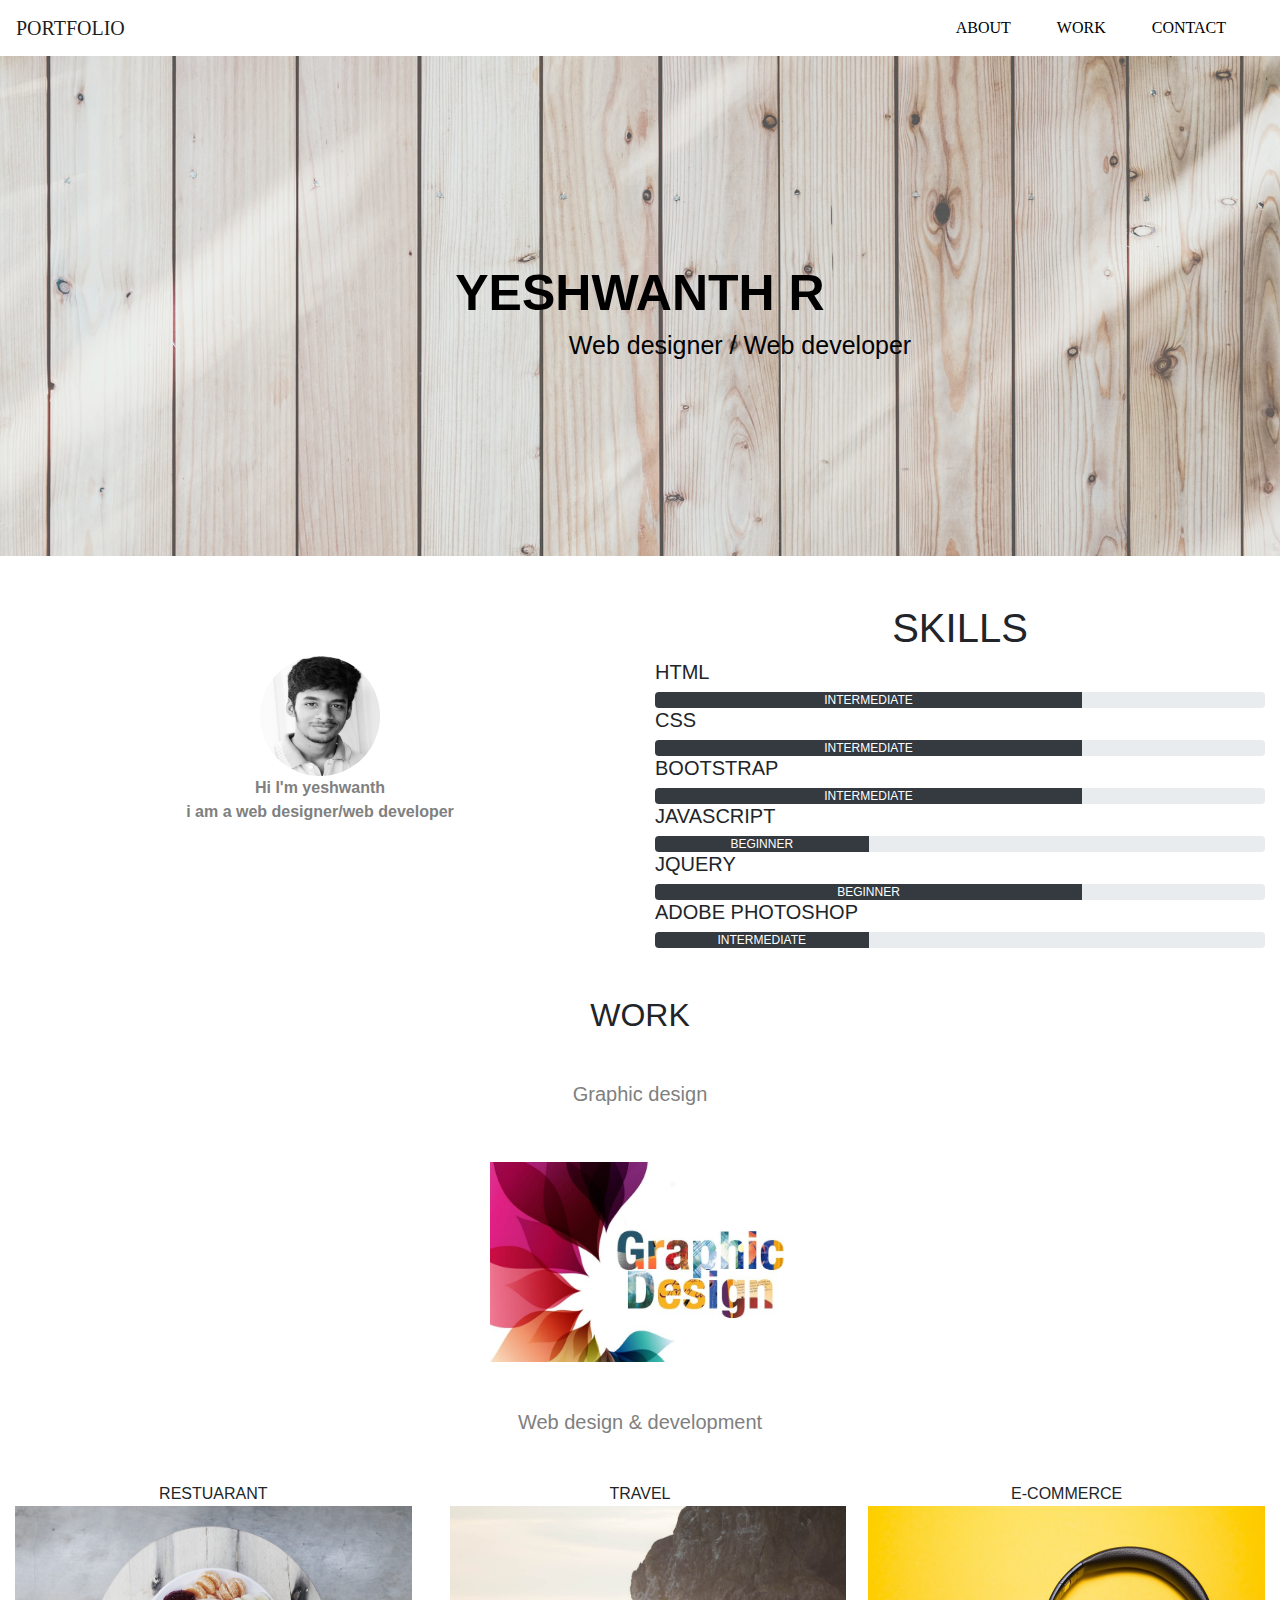
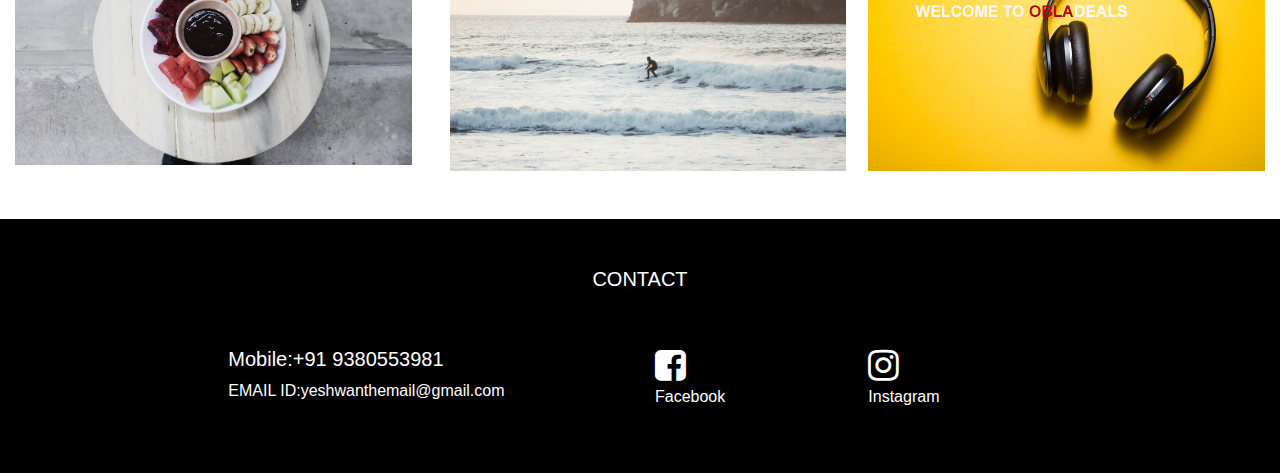
<file: index.html>
<!doctype html>
<html>
<head>
<meta charset="utf-8">
<title>Untitled Document</title>
<meta name="viewport" content="width=device-width, initial-scale=1.0">
<link rel="stylesheet" href="https://maxcdn.bootstrapcdn.com/bootstrap/4.0.0/css/bootstrap.min.css" integrity="sha384-Gn5384xqQ1aoWXA+058RXPxPg6fy4IWvTNh0E263XmFcJlSAwiGgFAW/dAiS6JXm" crossorigin="anonymous">
<script src="https://code.jquery.com/jquery-3.2.1.slim.min.js" integrity="sha384-KJ3o2DKtIkvYIK3UENzmM7KCkRr/rE9/Qpg6aAZGJwFDMVNA/GpGFF93hXpG5KkN" crossorigin="anonymous"></script>
<script src="https://maxcdn.bootstrapcdn.com/bootstrap/4.0.0/js/bootstrap.min.js" integrity="sha384-JZR6Spejh4U02d8jOt6vLEHfe/JQGiRRSQQxSfFWpi1MquVdAyjUar5+76PVCmYl" crossorigin="anonymous"></script>
<link href="style.css"  type="text/css" rel="stylesheet">
<link href="https://fonts.googleapis.com/css?family=Fredericka+the+Great&display=swap" rel="stylesheet">
<link rel="stylesheet" href="https://cdnjs.cloudflare.com/ajax/libs/font-awesome/4.7.0/css/font-awesome.min.css">
	</head>
<body>
<nav class="navbar navbar-expand-md  navbar-light">
  <!-- Brand -->
  <a class="navbar-brand" href="#">PORTFOLIO</a>

  <!-- Toggler/collapsibe Button -->
  <button class="navbar-toggler" type="button" data-toggle="collapse" data-target="#collapsibleNavbar">
    <span class="navbar-toggler-icon"></span>
  </button>

  <!-- Navbar links -->
  <div class="collapse navbar-collapse justify-content-end" id="collapsibleNavbar">
    <ul class="navbar-nav">
      <li class="nav-item">
        <a class="nav-link" href="#about">ABOUT</a>
      </li>
      <li class="nav-item">
        <a class="nav-link" href="#work1">WORK</a>
      </li>
	<li class="nav-item">
        <a class="nav-link" href="#footer">CONTACT</a>
      </li>
    </ul>
  </div>
</nav>
<div id="home"  class="container-fluid">
<p class="text-center name">YESHWANTH R</p>
<p class="text-center" id="work">Web designer / Web developer</p>
</div>
<div id="about" class="container-fluid">

<div class="row">
	<div class="col-sm-6 text-center">
    <img class="rounded-circle me" src="image/yeshwanth.jpg" width="120" height="120" alt=""/>
	<p id="about1">Hi I'm yeshwanth <br> i am a web designer/web developer</p>
	</div>

<div class="col-sm-6">
<h1 class="text-center mt-5">SKILLS</h1>
<h5>HTML</h5>
<div class="progress">
    <div class="progress-bar  bg-dark" style="width:70%">INTERMEDIATE</div>
  </div>
	<h5>CSS</h5>
	<div class="progress">
    <div class="progress-bar bg-dark" style="width:70%">INTERMEDIATE</div>
  </div>
	<h5>BOOTSTRAP</h5>
	<div class="progress">
    <div class="progress-bar  bg-dark" style="width:70%">INTERMEDIATE</div>
  </div>
	<h5>JAVASCRIPT</h5>
	<div class="progress">
    <div class="progress-bar  bg-dark" style="width:35%">BEGINNER</div>
  </div>
	<h5>JQUERY</h5>
	<div class="progress">
    <div class="progress-bar  bg-dark" style="width:70%">BEGINNER</div>
  </div>

	<h5> ADOBE PHOTOSHOP</h5>
	<div class="progress">
    <div class="progress-bar bg-dark" style="width:35%">INTERMEDIATE</div>
  </div>


	</div>
  </div>
</div>
<div id="work1" class="container-fluid pt-5">
<h2 class="text-center">WORK</h2>

<div class="text-center  mt-5">
<h5 id="gd">Graphic design</h5>
	 <a href="portfolio/GRAPHIC.pdf"><img class="mt-5" src="image/Graphic-_Design.jpg" width="300" height="200"  alt=""/> </a> </div>
	<h5 id="wdd" class="text-center mt-5">Web design  & development </h5>
	</div>
	<div class="container-fluid mt-5">
	<div class="row">
	<div class="col-sm-4 text-center">
		RESTUARANT
	  <a href="web portfolio/index.html"><img class="img-fluid" src="web portfolio/image/background2.jpg"  alt=""/></a> </div>
	<div class="col-sm-4 text-center">
	TRAVEL
	<a href="web portfolio2/index.html">
		<img src="web portfolio2/image/pic.jpg"  class="img-fluid ml-2" alt=""/></a> </div>
		
	<div class="col-sm-4 text-center">
	E-COMMERCE
       <a href="web portfolio3/index.html">
		   <img src="web portfolio3/image/carousel21.jpg" class="img-fluid"  alt=""/></a> </div>
	</div>
</div>
<div id="footer" class="container-fluid pt-5  mt-5 pb-5">
<h5 class="text-center">CONTACT</h5>
<div class="row pt-5 ">
<div class="col-sm-2">
</div>
	<div class="col-sm-3">
	<h5>Mobile:+91 9380553981</h5>
	<p>EMAIL ID:yeshwanthemail@gmail.com</p>
	</div>
	<div class="col-sm-1">
</div>
<div class="col-sm-2 ">
<a href="https://www.facebook.com/yeshwanth.yesh7777"><i class="fa fa-facebook-square" style="font-size:36px"></i><p>Facebook</p></a>
</div>
<div class="col-sm-2">
<a href="https://www.instagram.com/yeshwanth_insta/?hl=en"><i class="fa fa-instagram" style="font-size:36px"></i>
<p>Instagram</p></a>
	</div>
	</div>
	</div>
</body>
</html>
</file>
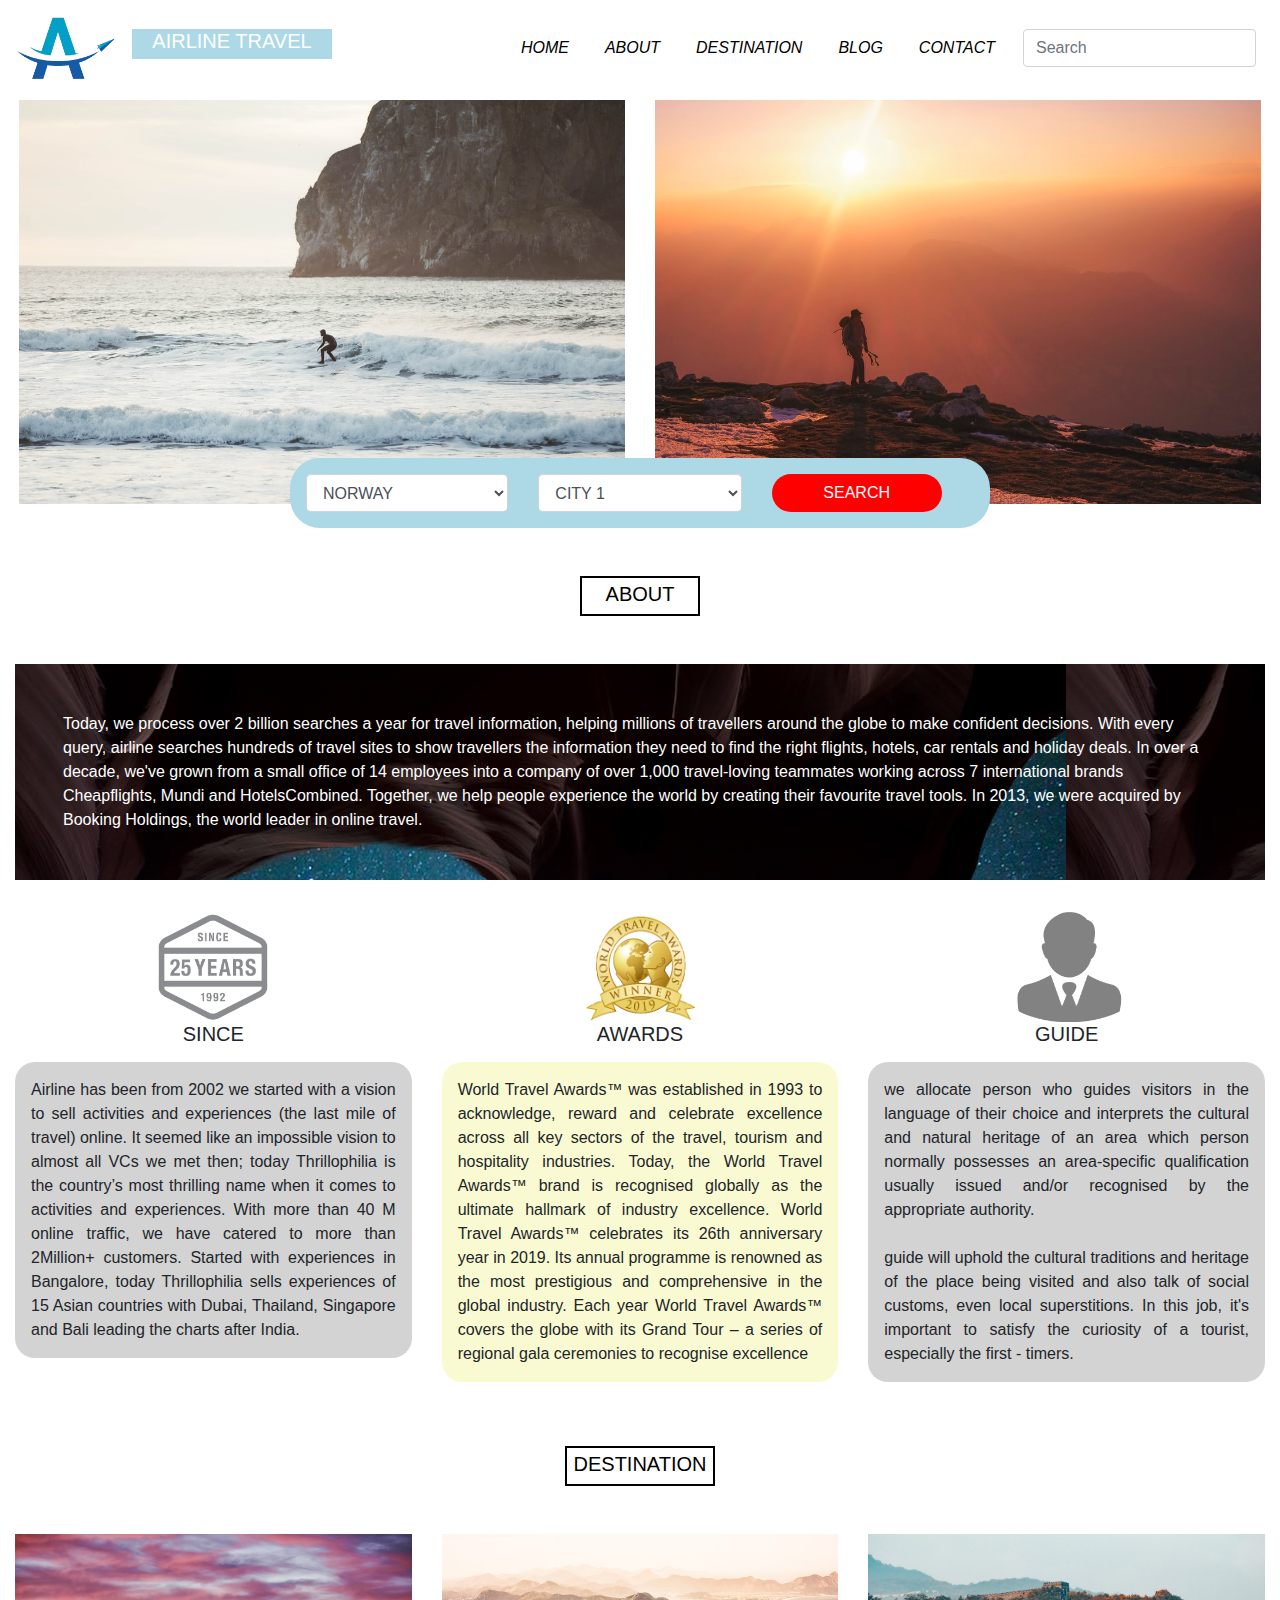
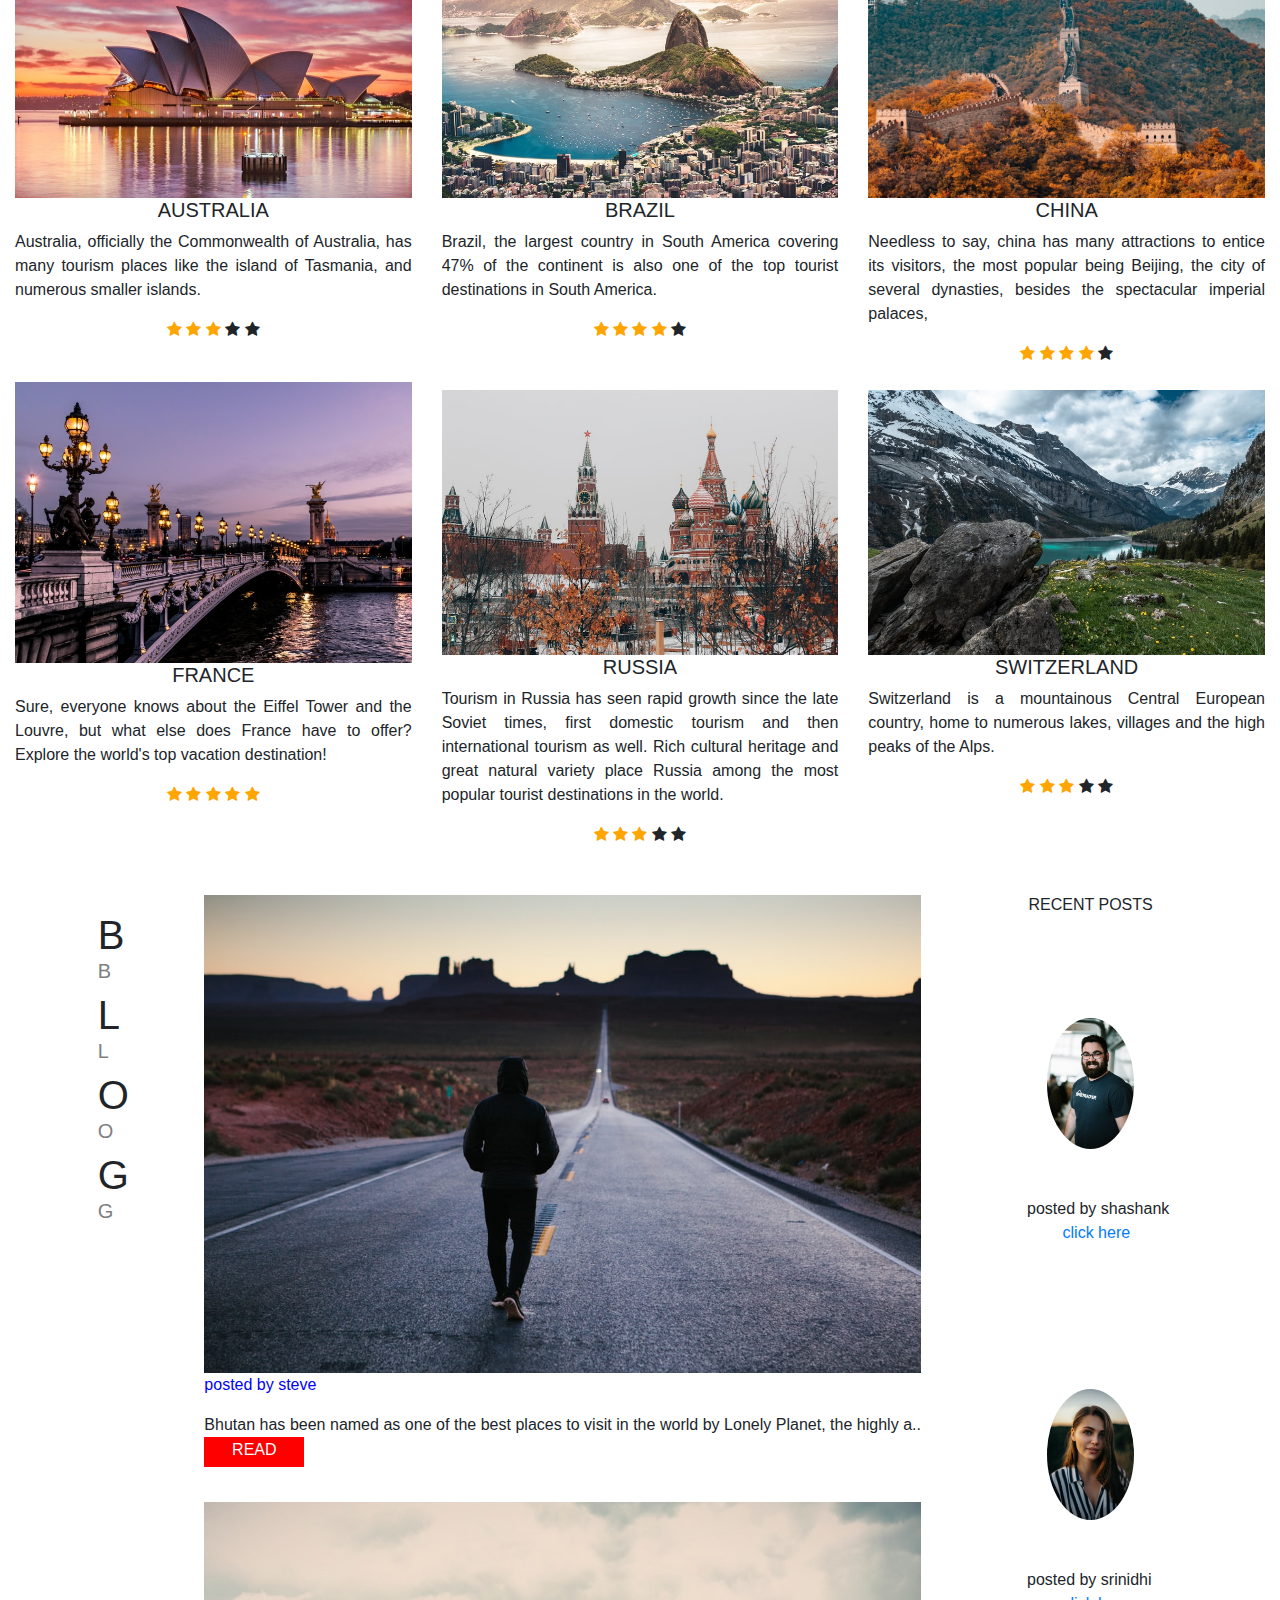
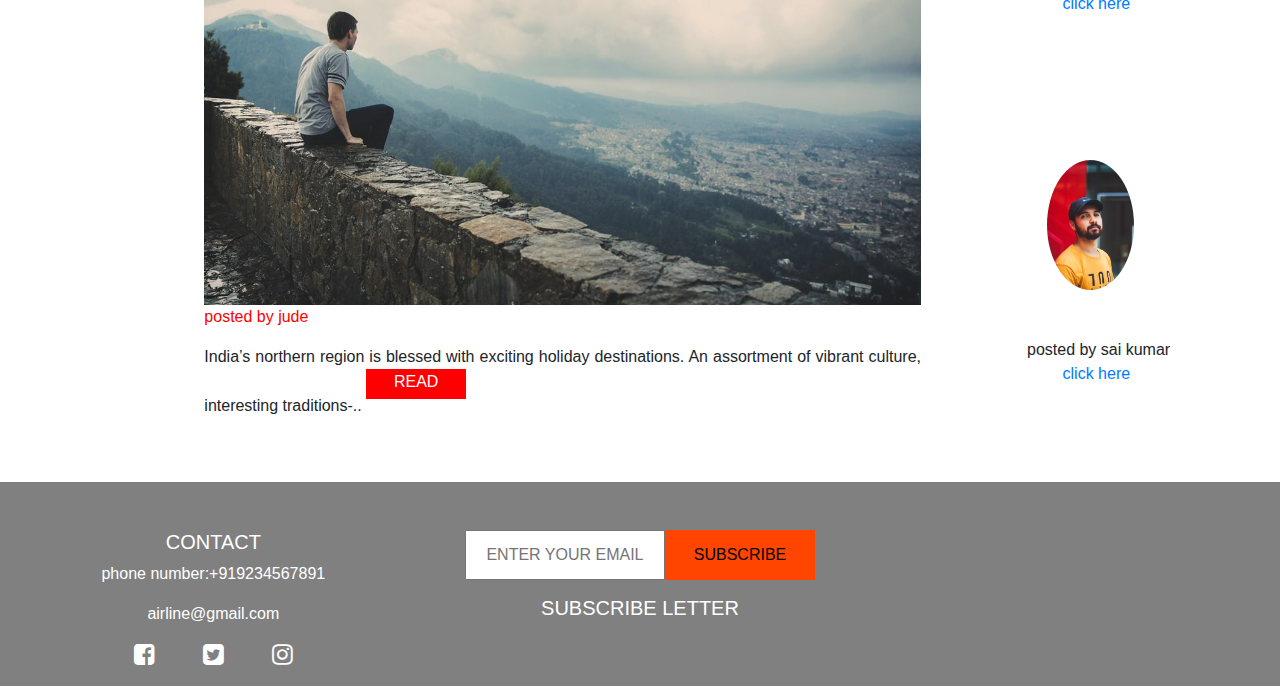
<file: web portfolio2/index.html>
<!doctype html>
<html>
<head>
<meta charset="utf-8">
<title>Untitled Document</title>
<meta name="viewport" content="width=device-width, initial-scale=1.0">
  
 <link rel="stylesheet" href="https://stackpath.bootstrapcdn.com/bootstrap/4.4.1/css/bootstrap.min.css" integrity="sha384-Vkoo8x4CGsO3+Hhxv8T/Q5PaXtkKtu6ug5TOeNV6gBiFeWPGFN9MuhOf23Q9Ifjh" crossorigin="anonymous">
<link rel="stylesheet" href="https://cdnjs.cloudflare.com/ajax/libs/font-awesome/4.7.0/css/font-awesome.min.css">
<script src="https://code.jquery.com/jquery-3.4.1.slim.min.js" integrity="sha384-J6qa4849blE2+poT4WnyKhv5vZF5SrPo0iEjwBvKU7imGFAV0wwj1yYfoRSJoZ+n" crossorigin="anonymous"></script>
<script src="https://stackpath.bootstrapcdn.com/bootstrap/4.4.1/js/bootstrap.min.js" integrity="sha384-wfSDF2E50Y2D1uUdj0O3uMBJnjuUD4Ih7YwaYd1iqfktj0Uod8GCExl3Og8ifwB6" crossorigin="anonymous"></script>
	<link href="style.css" type="text/css" rel="stylesheet">
</head>

<body>
<nav id="navbar" class="navbar navbar-expand-md navbar-light">

  <a class="navbar-brand" href="#"><img src="image/3.png" width="100" height="70"></a>
  <a class="navbar-brand" href="#"><h5 id="caption2" class="text-center mx-auto">AIRLINE TRAVEL</h5>	</a>
  <button class="navbar-toggler" type="button" data-toggle="collapse" data-target="#collapsibleNavbar">
    <span class="navbar-toggler-icon"></span>
  </button>

  <div class="collapse navbar-collapse justify-content-end" id="collapsibleNavbar">
    <ul class="navbar-nav ">
      <li class="nav-item">
        <a class="nav-link" href="#">HOME</a>
      </li>
      <li class="nav-item">
        <a class="nav-link" href="#about">ABOUT</a>
      </li>
      <li class="nav-item">
        <a class="nav-link" href="#destination">DESTINATION</a>
      </li>    
	  <li class="nav-item">
        <a class="nav-link" href="#blog">BLOG</a>
      </li>
      <li class="nav-item">
        <a class="nav-link" href="#footer">CONTACT</a>
      </li>
    </ul>
	  <form class="form-inline" action="#">
    <input class="form-control mr-sm-2" type="text" placeholder="Search">
  </form>
  </div>  
</nav>

<div  class="row m-1">
<div id="div1" class="col-sm-6  ">
<img class="img-fluid" src="image/pic.jpg">
	</div>
<div id="div2" class="col-sm-6">
<img class="img-fluid" src="image/pic2.jpg">
</div>
</div>
<div id="placesearch" class="container-fluid">
<div class="row pt-3">
<div class="col-sm-4 pl-3">
<form action="/action_page.php">
    <div class="form-group">
    
      <select class="form-control" id="sel1" name="sellist1">
        <option>NORWAY</option>
        <option>NETHERLAND</option>
        <option>INDIA</option>
        <option>NEW ZEALEAND</option>
      </select>
	
	</div>
	</form>
	</div>

<div class="col-sm-4">
<form action="/action_page.php">
    <div class="form-group ">
      
      <select class="form-control " id="sel2" name="sellist1">
        <option>CITY 1</option>
        <option>CITY 2</option>
        <option>CITY 3</option>
        <option>CITY 4</option>
      </select>
	
	</div>
	</form>
	</div>
<div class="col-sm-4 ">
<form action="/action_page.php">
   <button id="btn">SEARCH</button>
	</form>
	</div>
	</div>
	</div>
<div id="about" class="container-fluid mt-5">
	<h5 id="caption3" class="pt-1 text-center mx-auto">ABOUT</h5>
	</div>
<div class="container-fluid">
<p id="about1" class=" mt-5 p-5">Today, we process over 2 billion searches a year for travel information, helping millions of travellers around the globe to make confident decisions. With every query, airline searches hundreds of travel sites to show travellers the information they need to find the right flights, hotels, car rentals and holiday deals.

In over a decade, we've grown from a small office of 14 employees into a company of over 1,000 travel-loving teammates working across 7 international brands Cheapflights, Mundi and HotelsCombined. Together, we help people experience the world by creating their favourite travel tools.

In 2013, we were acquired by Booking Holdings, the world leader in online travel.</p>
</div>
<div class="container-fluid text-center">
<div class="row pt-3">
<div class="col-sm-4">
<img src="image/since1.png" width="110" height="110">
<h5>SINCE</h5>
<p id="since" class="text-justify mt-3 p-3">Airline has been from 2002 we started with a vision to sell activities and experiences (the last mile of travel) online. It seemed like an impossible vision to almost all VCs we met then; today Thrillophilia is the country’s most thrilling name when it comes to activities and experiences. With more than 40 M online traffic, we have catered to more than 2Million+ customers. Started with experiences in Bangalore, today Thrillophilia sells experiences of 15 Asian countries with Dubai, Thailand, Singapore and Bali leading the charts after India.</p>
</div>

<div class="col-sm-4">
<img src="image/awards.png"  width="110" height="110">
<h5>AWARDS</h5>
<p id="awards" class="text-justify mt-3 p-3">World Travel Awards™ was established in 1993 to acknowledge, reward and celebrate excellence across all key sectors of the travel, tourism and hospitality industries. Today, the World Travel Awards™ brand is recognised globally as the ultimate hallmark of industry excellence.

World Travel Awards™ celebrates its 26th anniversary year in 2019. Its annual programme is renowned as the most prestigious and comprehensive in the global industry. Each year World Travel Awards™ covers the globe with its Grand Tour – a series of regional gala ceremonies to recognise excellence 


 </p>
</div>
<div class="col-sm-4">
<img src="image/person.png"  width="110"  height="110">
<h5>GUIDE</h5>
<p id="person" class="text-justify mt-3 p-3" >we allocate person who guides visitors in the language of their choice and interprets the cultural and natural heritage of an area which person normally possesses an area-specific qualification usually issued and/or recognised by the appropriate authority.<br><br>guide will uphold the cultural traditions and heritage of the place being visited and also talk of social customs, even local superstitions. In this job, it's important to satisfy the curiosity of a tourist, especially the first - timers.</p>
</div>
</div>
	
	</div>
<div id="destination" class="container-fluid mt-5">
  <h5 id="caption4" class="pt-1 text-center mx-auto">DESTINATION</h5>
</div>
<div class="container-fluid mt-5">
<div class="row text-center">
<div class="col-sm-4">
<img class="img-fluid" src="image/australia.jpg" alt="">
<h5>AUSTRALIA</h5>
<p class="text-justify">Australia, officially the Commonwealth of Australia, has many tourism places like the island of Tasmania, and numerous smaller islands. </p>
<span class="fa fa-star checked"></span>
<span class="fa fa-star checked"></span>
<span class="fa fa-star checked"></span>
<span class="fa fa-star "></span>
<span class="fa fa-star "></span>
</div>
<div class="col-sm-4">
<img class="img-fluid" src="image/brazil.jpg" alt="">
<h5>BRAZIL</h5>
<p class="text-justify">Brazil, the largest country in South America covering 47% of the continent is also one of the top tourist destinations in South America. </p>
<span class="fa fa-star checked"></span>
<span class="fa fa-star checked"></span>
<span class="fa fa-star checked"></span>
<span class="fa fa-star checked "></span>
<span class="fa fa-star "></span>

</div>
<div class="col-sm-4">
<img class="img-fluid" src="image/china.jpg" alt="">
<h5>CHINA</h5>
<p class="text-justify">Needless to say, china has many attractions to entice its visitors, the most popular being Beijing, the city of several dynasties, besides the spectacular imperial palaces,</p>
<span class="fa fa-star checked"></span>
<span class="fa fa-star checked"></span>
<span class="fa fa-star checked"></span>
<span class="fa fa-star checked "></span>
<span class="fa fa-star "></span>
</div>
</div>
<div class="row text-center pt-3">
<div class="col-sm-4">
<img class="img-fluid " src="image/france.jpg" alt="">
<h5>FRANCE</h5>
<p class="text-justify">Sure, everyone knows about the Eiffel Tower and the Louvre, but what else does France have to offer? Explore the world's top vacation destination!</p>
<span class="fa fa-star checked"></span>
<span class="fa fa-star checked"></span>
<span class="fa fa-star checked"></span>
<span class="fa fa-star checked"></span>
<span class="fa fa-star checked"></span>
</div>
<div class="col-sm-4">
<img class="img-fluid mt-2" src="image/russia.jpg" alt="">
<h5>RUSSIA</h5>
<p class="text-justify">Tourism in Russia has seen rapid growth since the late Soviet times, first domestic tourism and then international tourism as well. Rich cultural heritage and great natural variety place Russia among the most popular tourist destinations in the world. </p>
<span class="fa fa-star checked"></span>
<span class="fa fa-star checked"></span>
<span class="fa fa-star checked"></span>
<span class="fa fa-star "></span>
<span class="fa fa-star "></span>
</div>
<div class="col-sm-4">
<img class="img-fluid mt-2" src="image/switzerland.jpg" alt="">
<h5>SWITZERLAND</h5>
<p class="text-justify">Switzerland is a mountainous Central European country, home to numerous lakes, villages and the high peaks of the Alps.</p>
<span class="fa fa-star checked"></span>
<span class="fa fa-star checked"></span>
<span class="fa fa-star checked"></span>
<span class="fa fa-star "></span>
<span class="fa fa-star "></span>
</div>
</div>
</div>
<div id="blog" class="container-fluid">
<div class="row pt-5 justify-content-center">
<div class="col-sm-1 pr-5">
<p>
<h1>B<span><h5>B</h5></span></h1>
<h1>L<span><h5>L</h5></span> </h1>
<h1>O <span><h5>O</h5></span></h1>
<h1>G <span><h5>G</h5></span></h1>
	</p>
</div>
<div class="col-sm-7">
  <img class="img-fluid" src="image/blog1.jpg" width="1050" height="700" alt=""/> 
  <p style="color:blue;">posted by steve</p>
  <p class="text-justify">Bhutan has been named as one of the best places to visit in the world by Lonely Planet, the highly a..<span><button id="button1">READ MORE</button></span></p>
<img class="img-fluid" src="image/nlog2.jpg" width="1050" height="700" alt=""/>
  <p style="color:red;">posted by jude</p>
  <p class="text-justify">
India’s northern region is blessed with exciting holiday destinations. An assortment of vibrant culture, interesting traditions-.. <span><button id="button2">READ MORE</button></span></p>
</div>
<div class="col-sm-2 ml-5">
<h6 class="text-center">RECENT POSTS</h6>
  <img  class=" img-fluid rounded-circle p-5 mt-5" src="image/person1.jpg"  alt=""/>
	<p id="person1" class="mb-5">posted by shashank <a href="#"><br>&nbsp;&nbsp;&nbsp;&nbsp;&nbsp;&nbsp;&nbsp;&nbsp;click here</a></p>
  <img   class="img-fluid rounded-circle p-5 mt-5" src="image/person2.jpg" alt=""/> 
    <p id="person2" class="mb-5">posted by srinidhi <a href="#"><br>&nbsp;&nbsp;&nbsp;&nbsp;&nbsp;&nbsp;&nbsp;&nbsp;click here</a></p>
	<img id="person3" class="img-fluid rounded-circle p-5 mt-5" src="image/person3.jpg"  alt=""/> 
	<p id="person2" class="mb-5">posted by sai kumar <a href="#"><br>&nbsp;&nbsp;&nbsp;&nbsp;&nbsp;&nbsp;&nbsp;&nbsp;click here</a></p>
	</div>
	</div>
	</div>
	<div id="footer" class="mx-auto container-fluid m-0 ">
<div class="row text-center mt-5">
<div class="col-sm-4 mt-5">
<h5>CONTACT</h5>
<p>phone number:+919234567891</p>
<p>airline@gmail.com</p>
<p><i class="fa fa-facebook-square pr-5" style="font-size:24px"></i><span><i class="fa fa-twitter-square pr-5" style="font-size:24px"></i></span><span><i class="fa fa-instagram" style="font-size:24px"></i></span></p>
</div>
<div class="col-sm-4 mt-5">
<p><input class="text-center" type="email" id="email" placeholder="ENTER YOUR EMAIL"><span><button id="subscribe">SUBSCRIBE</button></span></p>
<h5>SUBSCRIBE LETTER</h5>
</div>
</div>
</div>

</body>
</html>
</file>
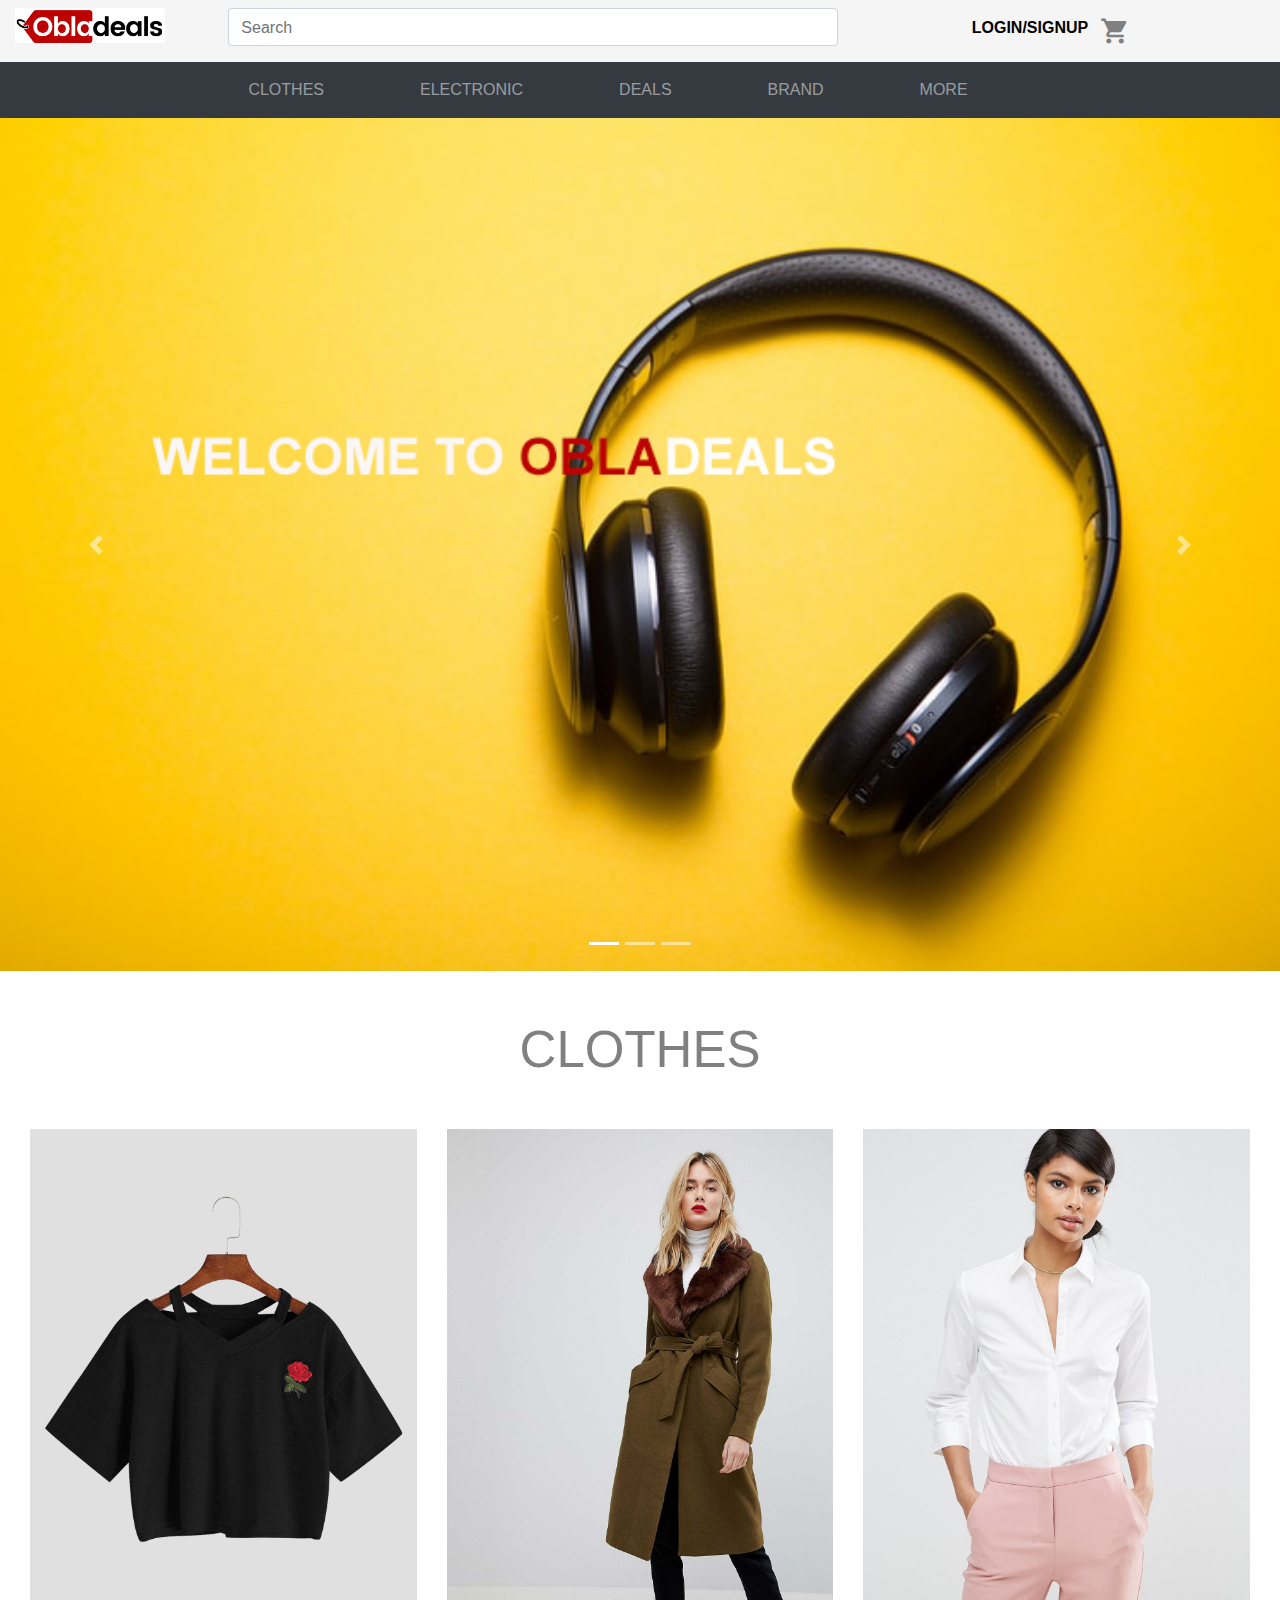
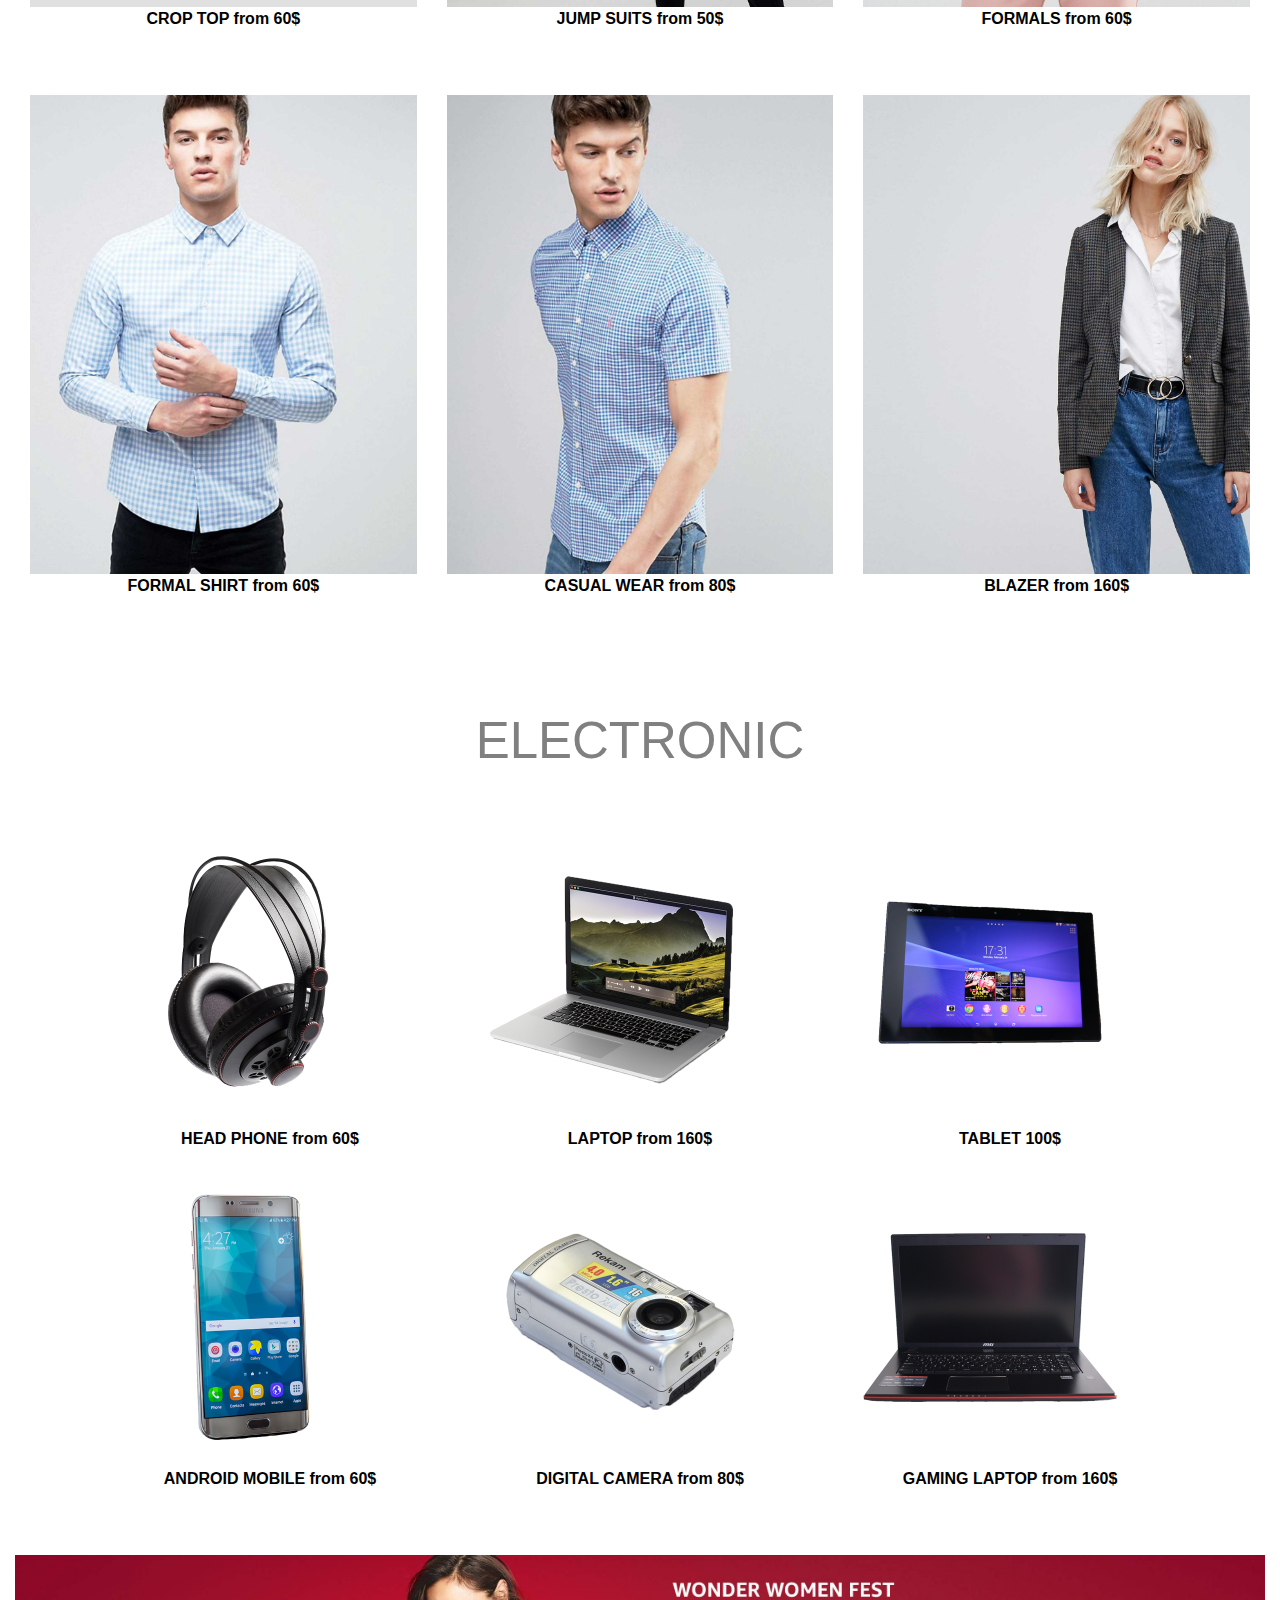
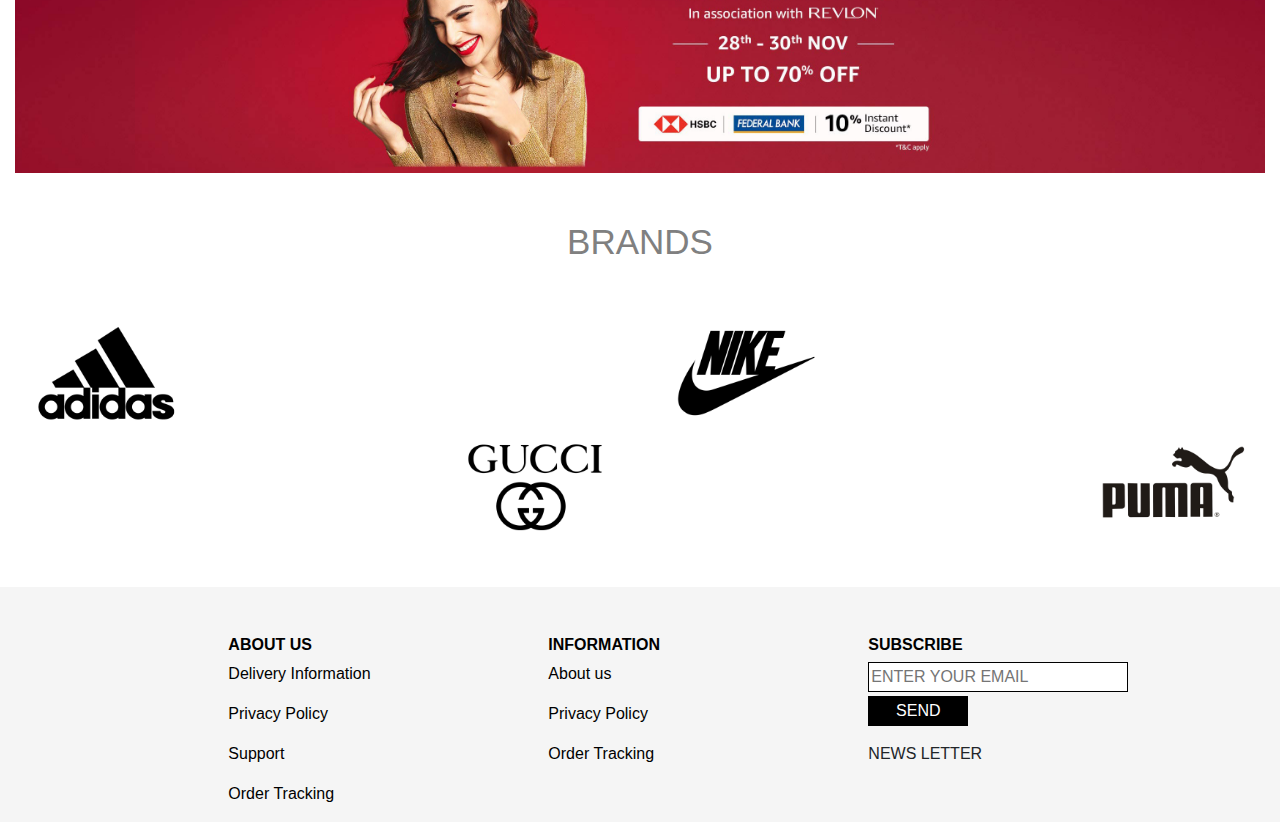
<file: web portfolio3/index.html>
<!doctype html>
<html>
<head>
<meta charset="utf-8">
<title>Untitled Document</title>
<meta name="viewport" content="width=device-width, initial-scale=1.0">
  
 <link rel="stylesheet" href="https://stackpath.bootstrapcdn.com/bootstrap/4.4.1/css/bootstrap.min.css" integrity="sha384-Vkoo8x4CGsO3+Hhxv8T/Q5PaXtkKtu6ug5TOeNV6gBiFeWPGFN9MuhOf23Q9Ifjh" crossorigin="anonymous">
<link rel="stylesheet" href="https://cdnjs.cloudflare.com/ajax/libs/font-awesome/4.7.0/css/font-awesome.min.css">
<script src="https://code.jquery.com/jquery-3.4.1.slim.min.js" integrity="sha384-J6qa4849blE2+poT4WnyKhv5vZF5SrPo0iEjwBvKU7imGFAV0wwj1yYfoRSJoZ+n" crossorigin="anonymous"></script>
<script src="https://stackpath.bootstrapcdn.com/bootstrap/4.4.1/js/bootstrap.min.js" integrity="sha384-wfSDF2E50Y2D1uUdj0O3uMBJnjuUD4Ih7YwaYd1iqfktj0Uod8GCExl3Og8ifwB6" crossorigin="anonymous"></script>


<link href="https://fonts.googleapis.com/icon?family=Material+Icons"
      rel="stylesheet">


<link href="style.css" rel="stylesheet" type="text/css">
<style>
  .carousel-inner img {
      width: 100%;
      height: 100%;
  }
  </style>
</head>

<body>
<div id="div1" class="container-fluid ">

<div class="row ">
<div class="col-sm-2">
  <img class="img-fluid pt-2" src="image/logo.png" width="150" height="70" alt=""/> </div>
<div class="col-sm-6">
	<p class="pt-2"><input class="form-control pt-2  "  type="text" placeholder="Search" ></p>
</div>
<div class="col-sm-1">
</div>
<div id="login" class="col-sm-3 pt-3  justify-content-end  ">
<div class="row">
	<a href="#"><p  class=" text-center mx-auto ">LOGIN/SIGNUP</p></a>
<span>
  <a href="#"><i class="material-icons" style="font-size:30px; color:grey;">shopping_cart</i></a>
	</span>
</div>
	</div>

</div>
</div>

<nav class="navbar navbar-expand-md bg-dark navbar-dark">
  <a class="navbar-brand" href="#"></a>
  <button class="navbar-toggler" type="button" data-toggle="collapse" data-target="#collapsibleNavbar">
    <span class="navbar-toggler-icon"></span>
  </button>
  <div class="collapse navbar-collapse justify-content-center" id="collapsibleNavbar">
    <ul class="navbar-nav">
      <li class="nav-item">
        <a class="nav-link" href="#clothes11">CLOTHES</a>
      </li>
      <li class="nav-item">
        <a class="nav-link" href="#electronic11">ELECTRONIC</a>
      </li>
      <li class="nav-item">
        <a class="nav-link" href="#deals">DEALS</a>
      </li>    
	<li class="nav-item">
        <a class="nav-link" href="#brand">BRAND</a>
      </li>
 <li class="nav-item">
        <a class="nav-link" href="#footer">MORE</a>
      </li>
    </ul>
  </div>  
</nav>
<div class="container-fluid  pl-0 pr-0 ">
<div id="demo" class="carousel slide  " data-ride="carousel">

  <!-- Indicators -->
  <ul class="carousel-indicators">
    <li data-target="#demo" data-slide-to="0" class="active"></li>
    <li data-target="#demo" data-slide-to="1"></li>
    <li data-target="#demo" data-slide-to="2"></li>
  </ul>
  
  <!-- The slideshow -->
  <div class="carousel-inner">
    <div class="carousel-item ">
      <img class="img-fluid" src="image/carousel22.jpg" alt="Los Angeles" >
    </div>
    <div class="carousel-item">
      <img class="img-fluid" src="image/carousel33.jpg" alt="Chicago" >
    </div>
    <div class="carousel-item active">
      <img class="img-fluid" src="image/carousel21.jpg" alt="New York" >
    </div>
  </div>
  
  <!-- Left and right controls -->
  <a class="carousel-control-prev" href="#demo" data-slide="prev">
    <span class="carousel-control-prev-icon"></span>
  </a>
  <a class="carousel-control-next" href="#demo" data-slide="next">
    <span class="carousel-control-next-icon"></span>
  </a>
</div>
	</div>
<div id="clothes11" class="container-fluid mb-5 pb-5 pt-5">
<div class="container">
<h5 id="clothes">CLOTHES</h5>
<p id="gender">MEN/WOMEN</p>
</div>
<div id="clothes1" class="container-fluid">
<div class="row">
<div class="col-sm-4">
  <img class="img-fluid" src="image/jeans.jpg" alt=""/>
<p>CROP TOP from 60$</p>
	</div>
<div class="col-sm-4">
  <img class="img-fluid" src="image/t shirts.jpg" alt=""/>
  <p>JUMP SUITS from 50$</p>
</div>
<div class="col-sm-4">
  <img class="img-fluid" src="image/footwear.jpg" alt=""/>
<p>FORMALS from 60$</p>
</div>
  </div>
</div>
<div id="clothes2" class="container-fluid mt-5">
<div class="row">
<div class="col-sm-4">
  <img class="img-fluid" src="image/denim jacket.jpg" alt=""/> 
<p>FORMAL SHIRT from 60$</p>
	</div>
<div class="col-sm-4">
  <img class="img-fluid" src="image/jumpsuits.jpg" alt=""/>
<p>CASUAL WEAR from 80$</p>
</div>
<div class="col-sm-4">
  <img class="img-fluid" src="image/blazer.jpg" alt=""/>
<p>BLAZER from 160$</p>
</div>
  </div>
</div>
</div>
<div id="electronic11" class="container-fluid">
<div class="container">
<h5 id="electronic">ELECTRONIC</h5>
<div class="container-fluid pt-5">
<div class="row">
<div class="col-sm-4">
  <img  src="image/pic1.png" width="300" height="300"  alt=""/> 
<p>HEAD PHONE from 60$</p>
	</div>
<div class="col-sm-4">
  <img  src="image/pic2.png" width="300" height="300" alt=""/>
<p>LAPTOP from 160$</p>
</div>
<div class="col-sm-4">
  <img src="image/pic3.png" width="300" height="300" alt=""/>
<p>TABLET 100$</p>
</div>
  </div>
	</div>
<div class="container-fluid">
<div class="row">
<div class="col-sm-4">
  <img  src="image/pic4.png" width="300" height="300"  alt=""/> 
<p> ANDROID MOBILE from 60$</p>
	</div>
<div class="col-sm-4">
  <img  src="image/pic5.png" width="300" height="300"  alt=""/>
<p>DIGITAL CAMERA from 80$</p>
</div>
<div class="col-sm-4">
  <img src="image/pic6.png" width="300" height="300" alt=""/>
<p>GAMING LAPTOP from 160$</p>
</div>
  </div>
</div>
	</div>
	</div>
	<div id="deals" class="container-fluid text-center mt-5">
    <img class="img-fluid" src="image/bg.jpg"  alt=""/> </div>
<div id="brand" class="container-fluid mt-5 text-center">
<h5>BRANDS</h5>
</div>
<div class="container-fluid pt-5 ">
<div class="row">
<div class="col-sm-2">
<div class="col-sm-4">
</div>
  <img class="img-fluid" src="image/brand-1.jpg" alt=""/> </div>
<div class="col-sm-4">
</div>
<div class="col-sm-2">
	<img class="img-fluid" src="image/brand-2.jpg"  alt=""/> </div>
</div>
</div>
<div class="container-fluid  ">
<div class="row">
<div class="col-sm-4">
</div>
<div class="col-sm-2">
	<img class="img-fluid" src="image/brand-3.jpg"  alt=""/> </div>
<div class="col-sm-4">
</div>
<div class="col-sm-2">
	<img class="img-fluid" src="image/brand-5.jpg"  alt=""/> </div>
</div>
</div>
<div id="footer" class="container-fluid mt-5 pt-5">
<div class="row ">
<div class="col-sm-2">
</div>
<div class="col-sm-3">
	<h6>ABOUT US</h6>
	<p><a href="#">Delivery Information</a></p>
	<p><a href="#">Privacy Policy</a></p>
	<p><a href="#">Support</a></p>
	<p><a href="#">Order Tracking</a></p>

	</div>
<div class="col-sm-3">
<h6>INFORMATION</h6>
<p><a href="#">About us</a></p>
	<p><a href="#">Privacy Policy</a></p>
	<p><a href="#">Order Tracking</a></p>
	</div>
<div class="col-sm-3">
<h6>SUBSCRIBE</h6>
<p><input type="email" id="subscribe" placeholder="ENTER YOUR EMAIL"><button  class="mt-1" id="subscribe1">SEND</button></p>
<p>NEWS LETTER</p>
	</div>
</div>
</div>
</body>
</html>
</file>
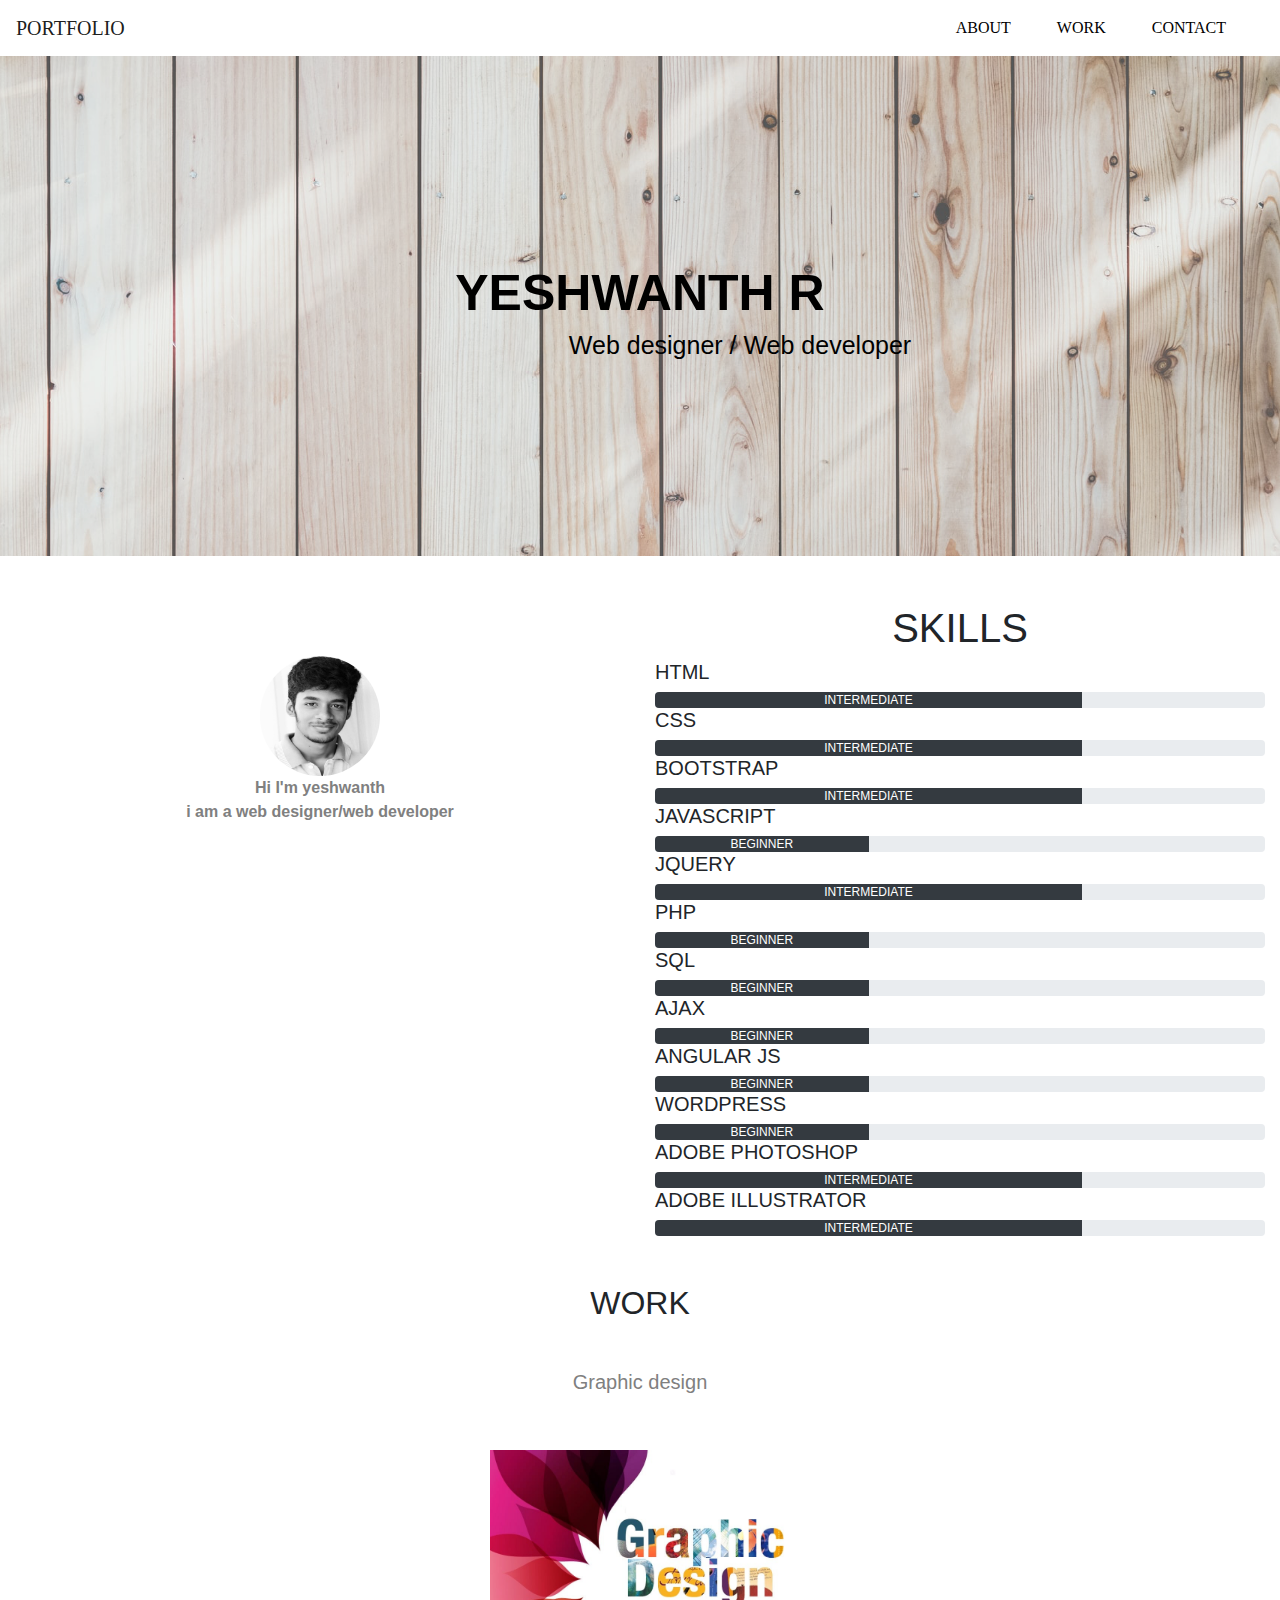
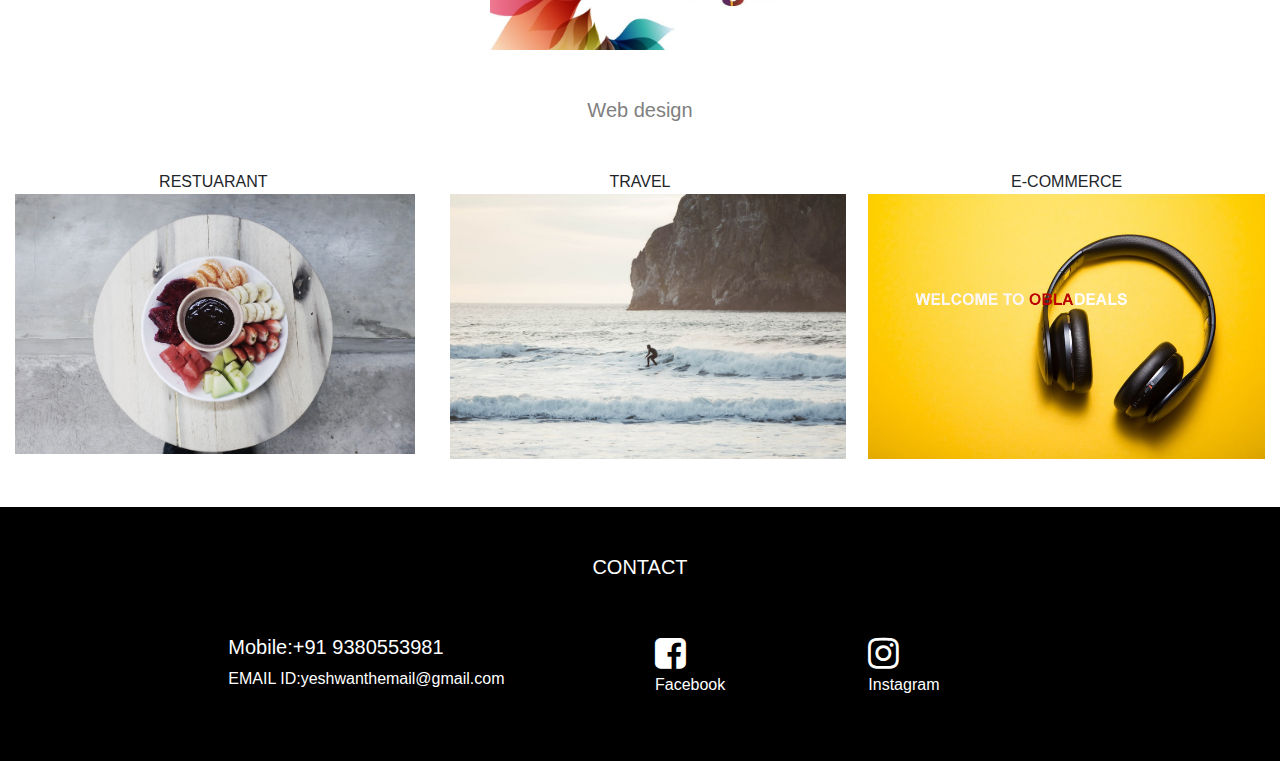
<file: yeshwanth-portfolio/index.html>
<!doctype html>
<html>
<head>
<meta charset="utf-8">
<title>Untitled Document</title>
<meta name="viewport" content="width=device-width, initial-scale=1.0">
<link rel="stylesheet" href="https://maxcdn.bootstrapcdn.com/bootstrap/4.0.0/css/bootstrap.min.css" integrity="sha384-Gn5384xqQ1aoWXA+058RXPxPg6fy4IWvTNh0E263XmFcJlSAwiGgFAW/dAiS6JXm" crossorigin="anonymous">
<script src="https://code.jquery.com/jquery-3.2.1.slim.min.js" integrity="sha384-KJ3o2DKtIkvYIK3UENzmM7KCkRr/rE9/Qpg6aAZGJwFDMVNA/GpGFF93hXpG5KkN" crossorigin="anonymous"></script>
<script src="https://maxcdn.bootstrapcdn.com/bootstrap/4.0.0/js/bootstrap.min.js" integrity="sha384-JZR6Spejh4U02d8jOt6vLEHfe/JQGiRRSQQxSfFWpi1MquVdAyjUar5+76PVCmYl" crossorigin="anonymous"></script>
<link href="style.css"  type="text/css" rel="stylesheet">
<link href="https://fonts.googleapis.com/css?family=Fredericka+the+Great&display=swap" rel="stylesheet">
<link rel="stylesheet" href="https://cdnjs.cloudflare.com/ajax/libs/font-awesome/4.7.0/css/font-awesome.min.css">
	</head>
<body>
<nav class="navbar navbar-expand-md  navbar-light">
  <!-- Brand -->
  <a class="navbar-brand" href="#">PORTFOLIO</a>

  <!-- Toggler/collapsibe Button -->
  <button class="navbar-toggler" type="button" data-toggle="collapse" data-target="#collapsibleNavbar">
    <span class="navbar-toggler-icon"></span>
  </button>

  <!-- Navbar links -->
  <div class="collapse navbar-collapse justify-content-end" id="collapsibleNavbar">
    <ul class="navbar-nav">
      <li class="nav-item">
        <a class="nav-link" href="#about">ABOUT</a>
      </li>
      <li class="nav-item">
        <a class="nav-link" href="#work1">WORK</a>
      </li>
	<li class="nav-item">
        <a class="nav-link" href="#footer">CONTACT</a>
      </li>
    </ul>
  </div>
</nav>
<div id="home"  class="container-fluid">
<p class="text-center name">YESHWANTH R</p>
<p class="text-center" id="work">Web designer / Web developer</p>
</div>
<div id="about" class="container-fluid">

<div class="row">
	<div class="col-sm-6 text-center">
    <img class="rounded-circle me" src="image/yeshwanth.jpg" width="120" height="120" alt=""/>
	<p id="about1">Hi I'm yeshwanth <br> i am a web designer/web developer</p>
	</div>

<div class="col-sm-6">
<h1 class="text-center mt-5">SKILLS</h1>
<h5>HTML</h5>
<div class="progress">
    <div class="progress-bar  bg-dark" style="width:70%">INTERMEDIATE</div>
  </div>
	<h5>CSS</h5>
	<div class="progress">
    <div class="progress-bar bg-dark" style="width:70%">INTERMEDIATE</div>
  </div>
	<h5>BOOTSTRAP</h5>
	<div class="progress">
    <div class="progress-bar  bg-dark" style="width:70%">INTERMEDIATE</div>
  </div>
	<h5>JAVASCRIPT</h5>
	<div class="progress">
    <div class="progress-bar  bg-dark" style="width:35%">BEGINNER</div>
  </div>
	<h5>JQUERY</h5>
	<div class="progress">
    <div class="progress-bar  bg-dark" style="width:70%">INTERMEDIATE</div>
  </div>
	<h5>PHP</h5>
	<div class="progress">
    <div class="progress-bar  bg-dark" style="width:35%">BEGINNER</div>
  </div>
	<h5>SQL</h5>
	<div class="progress">
    <div class="progress-bar  bg-dark" style="width:35%">BEGINNER</div>
  </div>
<h5>AJAX</h5>
	<div class="progress">
    <div class="progress-bar  bg-dark" style="width:35%">BEGINNER</div>
  </div>
	<h5>ANGULAR JS</h5>
	<div class="progress">
    <div class="progress-bar  bg-dark" style="width:35%">BEGINNER</div>
  </div>
	<h5>WORDPRESS</h5>
	<div class="progress">
    <div class="progress-bar bg-dark" style="width:35%">BEGINNER</div>
  </div>
	<h5> ADOBE PHOTOSHOP</h5>
	<div class="progress">
    <div class="progress-bar bg-dark" style="width:70%">INTERMEDIATE</div>
  </div>
	<h5> ADOBE ILLUSTRATOR</h5>
	<div class="progress">
    <div class="progress-bar bg-dark" style="width:70%">INTERMEDIATE</div>
  </div>
	</div>
  </div>
</div>
<div id="work1" class="container-fluid pt-5">
<h2 class="text-center">WORK</h2>

<div class="text-center  mt-5">
<h5 id="gd">Graphic design</h5>
	 <a href="portfolio/GRAPHIC.pdf"><img class="mt-5" src="image/Graphic-_Design.jpg" width="300" height="200"  alt=""/> </a> </div>
	<h5 id="wdd" class="text-center mt-5">Web design</h5>
	</div>
	<div class="container-fluid mt-5">
	<div class="row">
	<div class="col-sm-4 text-center">
		RESTUARANT
	  <a href="web portfolio/index.html"><img  src="web portfolio/image/background2.jpg" width="400" height="260" alt=""/></a> </div>
	<div class="col-sm-4 text-center">
	TRAVEL
	<a href="web portfolio2/index.html">
		<img src="web portfolio2/image/pic.jpg"  class="img-fluid ml-2" alt=""/></a> </div>
		
	<div class="col-sm-4 text-center">
	E-COMMERCE
       <a href="web portfolio3/index.html">
		   <img src="web portfolio3/image/carousel21.jpg" class="img-fluid"  alt=""/></a> </div>
	</div>
</div>
<div id="footer" class="container-fluid pt-5  mt-5 pb-5">
<h5 class="text-center">CONTACT</h5>
<div class="row pt-5 ">
<div class="col-sm-2">
</div>
	<div class="col-sm-3">
	<h5>Mobile:+91 9380553981</h5>
	<p>EMAIL ID:yeshwanthemail@gmail.com</p>
	</div>
	<div class="col-sm-1">
</div>
<div class="col-sm-2 ">
<a href="https://www.facebook.com/yeshwanth.yesh7777"><i class="fa fa-facebook-square" style="font-size:36px"></i><p>Facebook</p></a>
</div>
<div class="col-sm-2">
<a href="https://www.instagram.com/yeshwanth_1996/"><i class="fa fa-instagram" style="font-size:36px"></i>
<p>Instagram</p></a>
	</div>
	</div>
	</div>
</body>
</html>
</file>
<file: style.css>
html
{
	scroll-behavior: smooth;
}
.navbar a
{
	font-family:verdana;
	color:black;
}
#collapsibleNavbar ul li a
{
	font-family:verdana;
	color:black;;
	text-decoration:none;
	margin-right:30px;
}
#home{
	background-image:url("image/background 1.png");
	width:100%;
	height:500px;
	background-size:cover;
}
#home .name
{
 
	font-family:Gotham, "Helvetica Neue", Helvetica, Arial, "sans-serif";
	font-weight: bold;
	color:black;
	padding-top:200px;
	font-size:50px;
	opacity:1;
}

#work
{
	color:black;
	font-size:25px;
	font-weight:2000px;
	margin-top:-20px;
	margin-left:200px;
	
}
.me
{
	margin-top:100px;
	
}
#about1{
	color:gray;
	font-weight:bold;
}
#gd
{
	color:grey;
}
#wdd
{
	color:grey;
}
#footer 
{
	color:white;
	background-color:black;
}
#footer a
{
	color:White;
}
</file>
<file: web portfolio2/style.css>
html
{
	scroll-behavior: smooth;
}
#navbar
{
	background-color:white;
}

#collapsibleNavbar ul li a
{
 margin-right:20px;
 color:black;
font-style:oblique;
 
}
#placesearch
{
	background-color:lightblue;
	border-radius:30px;
	width:700px;
	height:70px;
	margin-top:-50px;
	z-index:1;
	position: relative;
	
}
#btn
{
	width:170px;
	height:38px;
	border:none;
	border-radius:30px;
	background-color:red;
	color:white;
	
}
@media only screen and (max-width: 610px) {
  #placesearch {
	  background-color:lightblue;
	border-radius:30px;
	width:480px;;
	height:160px;
	margin-top:-50px;
	z-index:1;
	position: relative;
   
  }
}
@media only screen and (max-width: 610px) {
  #btn {
	  width:130px;
	height:38px;
	border:none;
	border-radius:30px;
	background-color:red;
	color:white;
   
  }
}



#div1 {
  
  position: relative;
  -webkit-animation-name: example; 
  -webkit-animation-duration: 1s;  
  -webkit-animation-fill-mode: forwards; 
  animation-name: example;
  animation-duration: 1s;  
  animation-fill-mode: forwards;
}


@-webkit-keyframes example {
  from {left: -100%}
  to {left: 0%;}
}

@keyframes example {
  from {left: -100%;}
  to {left: 0%; }
}
#div2 {
  
  position: relative;
  -webkit-animation-name: example2; 
  -webkit-animation-duration: 1s;  
  -webkit-animation-fill-mode: forwards; 
  animation-name: example2;
  animation-duration: 1s;  
  animation-fill-mode: forwards;
}


@-webkit-keyframes example2 {
  from {right: -100%}
  to {right: 0%;}
}

@keyframes example2 {
  from {right: -100%;}
  to {right: 0%; }
}
#placesearch{
  
  position: relative;
  -webkit-animation-name: example3; 
  -webkit-animation-duration: 3s;  
  -webkit-animation-fill-mode: forwards; 
  animation-name: example3;
  animation-duration: 3s;  
  animation-fill-mode: forwards;
}


@-webkit-keyframes example3 {
  from {opacity:0%;}
  to {opacity: 100%;}
}

@keyframes example3 {
  from {left: -100%;}
  from {opacity:0%;}
  to {opacity: 100%;}
}
#caption2
{
	width:200px;
	height:30px;
	background-color:lightblue;
	color:white;
}
#caption3
{
	width:120px;
	height:40px;
	color:black;
	border:2px solid black;
}
#since
{
	background-color:lightgrey;
	border-radius:20px;
}
#awards
{
	background-color:lightgoldenrodyellow;
    border-radius:20px;
}
#person
{
	background-color:lightgrey;
	border-radius:20px;
}
#about1
{
	background-image: url("image/aboutbg.jpg");
	color:white;
	
}

#caption4
{


	width:150px;
	height:40px;
	color:black;
	border:2px solid black;

}
.checked {
  color: orange;
}
#button1
{
	width:100px;
	height:30px;
	border:none;
	text-align: center;
	color:white;
	background-color:red;
}
#button2
{
	width:100px;
	height:30px;
	border:none;
	text-align: center;
	color:white;
	background-color:red;
}
span h5
{
	color:grey;
}
#footer
{
	color:white;
	background-color:grey;
}
#subscribe
{
	border:none;
	background-color:white;
}
#email
{
	width:200px;
	height:50px;
}
#subscribe
{
	width:150px;
	height:50px;
	background-color:orangered;
	
}
#person1{
	padding-top:-100px;
	padding-left: 28px;
}
#person2{
	padding-top:-100px;
	padding-left: 28px;
}
#person3{
	padding-top:-100px;
	padding-left: 28px;
}
</file>
<file: web portfolio3/style.css>
html
{
	scroll-behavior: smooth;
}
#login p
{
	color:black;
	font-weight: bold;
	width:140px;
	height:30px;
	
}
#login a
{
	text-decoration: none;
	
}
#login p:hover
{
	background-color:#fa2222;
	
	
}
#div1
{
	background-color:whitesmoke;
}#collapsibleNavbar ul li
{
	margin-right:80px;
}
#clothes
{
	font-size:51px;
	color:grey;
	text-align:center;
}
#gender
{
	color:white;
	font-weight:bold;
}
#clothes1 p
{
	color:black;
	font-weight: bold;
	text-align:center;
}
#clothes2 p
{
	color:black;
	font-weight: bold;
	text-align:center;
}
#clothes11
{

}
#electronic
{
	font-size:51px;
	color:grey;
	text-align:center;
}
#electronic11 p
{
	color:black;
	font-weight: bold;
	text-align:center;
}
@media screen and (max-width: 600px) {
 #electronic
{
	font-size:50px;
	color:grey;
	text-align:right;
}
}
#brand
{
	
	color:grey;
}
#brand h5
{
	font-size:35px;
}
#footer p a
{
	text-decoration: none;
	color:black;
}
#footer h6
{
	color:black;
	font-weight:bold;
}
#footer
{
	background-color: whitesmoke;
}
#subscribe
{
	width:260px;
	height:30px;
	border:1px solid rgba(0,0,0,1.00);
}
#subscribe1{
	width:100px;
	height:30px;
	color:white;
	background-color:black;
	border:none;
	
}
</file>
<file: yeshwanth-portfolio/style.css>
html
{
	scroll-behavior: smooth;
}
.navbar a
{
	font-family:verdana;
	color:black;
}
#collapsibleNavbar ul li a
{
	font-family:verdana;
	color:black;;
	text-decoration:none;
	margin-right:30px;
}
#home{
	background-image:url("image/background 1.png");
	width:100%;
	height:500px;
	background-size:cover;
}
#home .name
{
 
	font-family:Gotham, "Helvetica Neue", Helvetica, Arial, "sans-serif";
	font-weight: bold;
	color:black;
	padding-top:200px;
	font-size:50px;
	opacity:1;
}

#work
{
	color:black;
	font-size:25px;
	font-weight:2000px;
	margin-top:-20px;
	margin-left:200px;
	
}
.me
{
	margin-top:100px;
	
}
#about1{
	color:gray;
	font-weight:bold;
}
#gd
{
	color:grey;
}
#wdd
{
	color:grey;
}
#footer 
{
	color:white;
	background-color:black;
}
#footer a
{
	color:White;
}
</file>
